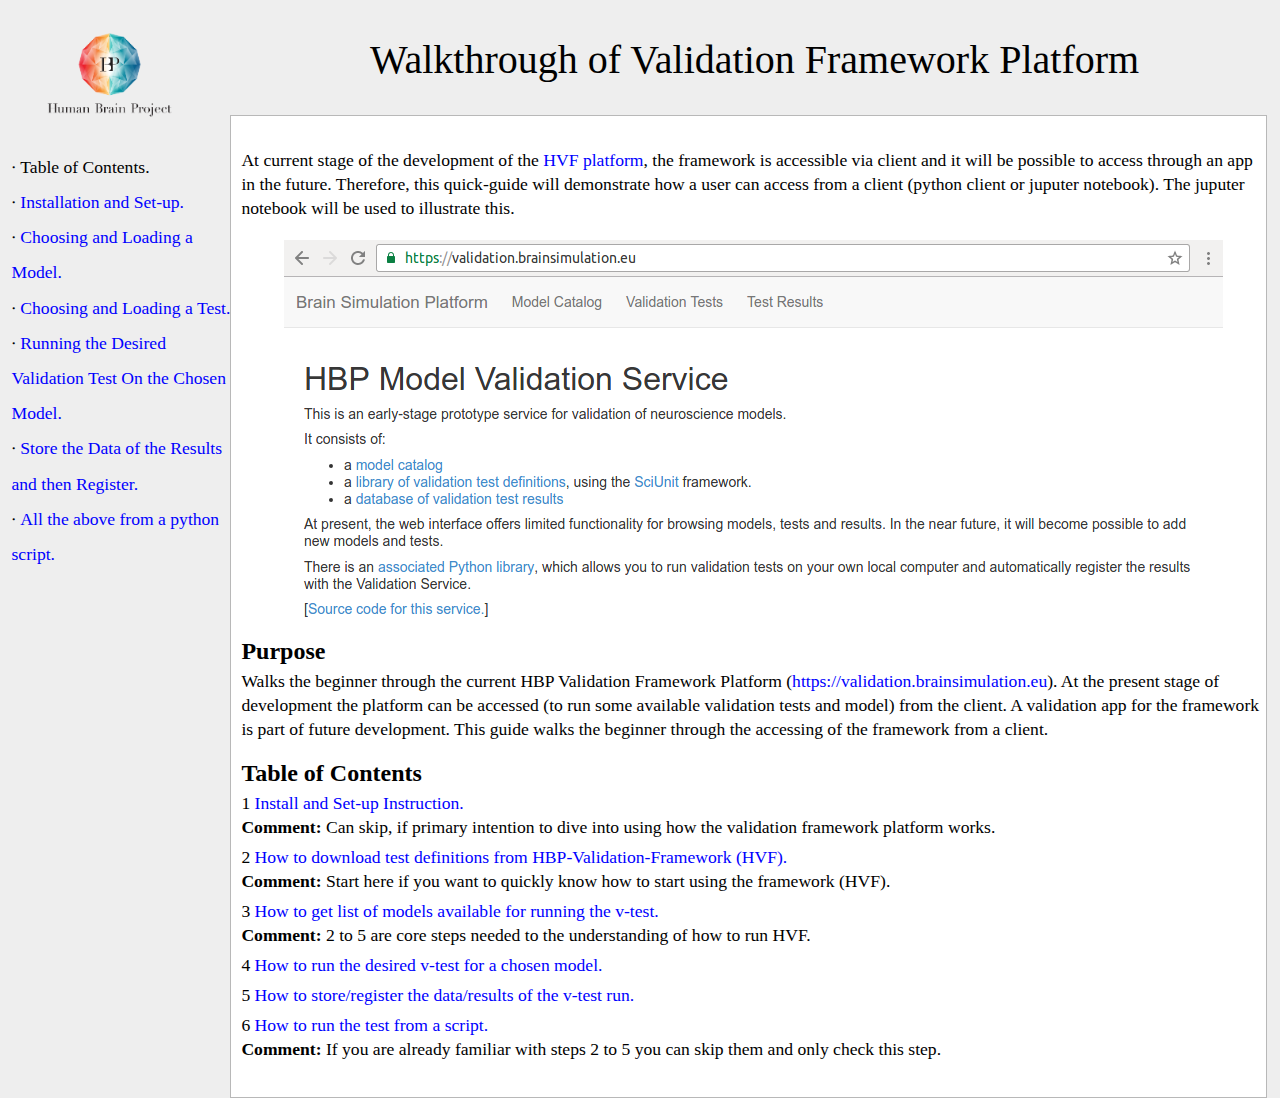
<file: index.html>
<!DOCTYPE html>

<html>

   <head>
      <meta name="description"
	     content="Walkthrough of Validation Framework Platform." />
      <title>Dive into HVF Platform</title>
	  <link rel="stylesheet" href="validation_guidebook.css" />
   </head>

   <body onload="javascript:clearCurrentLink()">
      <div id="BodyContainer">
	     <!-- Header -->
	     <div>
		    <a href="https://humanbrainproject.eu"><img src="imgs/HBP_Logo.png" alt="HBP Logo" class="logo" /></a>
			<!-- Subject Title -->
		    <div id="SubjHeading">Walkthrough of Validation Framework Platform</div>
			<br style="clear: both;" />
		 </div>
		 <!-- Menu Panel -->
	     <div id="MenuBox">
		&#x2219;&nbsp;Table of Contents.<br />
                &#x2219;&nbsp;<a href="install-setup.html">Installation and Set-up.</a><br />
		&#x2219;&nbsp;<a href="getModel.html">Choosing and Loading a Model.</a><br />
		&#x2219;&nbsp;<a href="getTest.html">Choosing and Loading a Test.</a><br />
                &#x2219;&nbsp;<a href="runTestonModel.html">Running the Desired Validation Test On the Chosen Model.</a><br />
                &#x2219;&nbsp;<a href="storeData.html">Store the Data of the Results and then Register.</a><br />
                &#x2219;&nbsp;<a href="runScript.html">All the above from a python script.</a><br />
	     </div>
	     <!-- Main Content -->
	     <div id="ContentBox">
		    <p>&nbsp;</p>
                        <p>
                           At current stage of the development of the <a target="_blank" href="https://validation.brainsimulation.eu/">HVF platform</a>, the framework is accessible via client and it will be possible to access through an app in the future. Therefore, this quick-guide will demonstrate how a user can access from a client (python client or juputer notebook). The juputer notebook will be used to illustrate this.
                        </p>
			<p>
			   <img src="imgs/vuc_home.png" alt="The HVF Platform"  class="Fullcentered" />
			</p>
            <p>
			   <h2>Purpose</h2>
			</p>
			<p>
	           Walks the beginner through the current HBP Validation Framework Platform (<a target="_blank" href="https://validation.brainsimulation.eu/">https://validation.brainsimulation.eu</a>). At the present stage of development the platform can be accessed (to run some available validation tests and model) from the client. A validation app for the framework is part of future development. This guide walks the beginner through the accessing of the framework from a client.
			</p>
			<p>
			   <h2>Table of Contents</h2>
			</p>
                        <p>
                           &#x31;&nbsp;<a href="install-setup.html">Install and Set-up Instruction.</a><br />
                           <strong>Comment:</strong> Can skip, if primary intention to dive into using how the validation framework platform works.
			</p>
 			<p>
                           &#x32;&nbsp;<a href="getModel.html">How to download test definitions from HBP-Validation-Framework (HVF).</a><br />
                           <strong>Comment:</strong> Start here if you want to quickly know how to start using the framework (HVF).
			</p>
 			<p>
                           &#x33;&nbsp;<a href="getTest.html">How to get list of models available for running the v-test.</a><br />
                           <strong>Comment:</strong> 2 to 5 are core steps needed to the understanding of how to run HVF.
			</p>
			<p>
                           &#x34;&nbsp;<a href="runTestonModel.html">How to run the desired v-test for a chosen model.</a>
			</p>
 
			<p>
                           &#x35;&nbsp;<a href="storeData.html">How to store/register the data/results of the v-test run.</a>
			</p>
 
			<p>
                           &#x36;&nbsp;<a href="runScript.html">How to run the test from a script.</a><br />
                           <strong>Comment:</strong> If you are already familiar with steps 2 to 5 you can skip them and only check this step.
                        </p>
			<p>&nbsp;</p>
		</div>
		<script type="text/javascript" src="clearlink_togglevisibility.js"></script>
		<noscript><p>Welcome, non-JavaScript-enabled browser.</p></noscript>
      </div>
   </body>
</html>
</file>
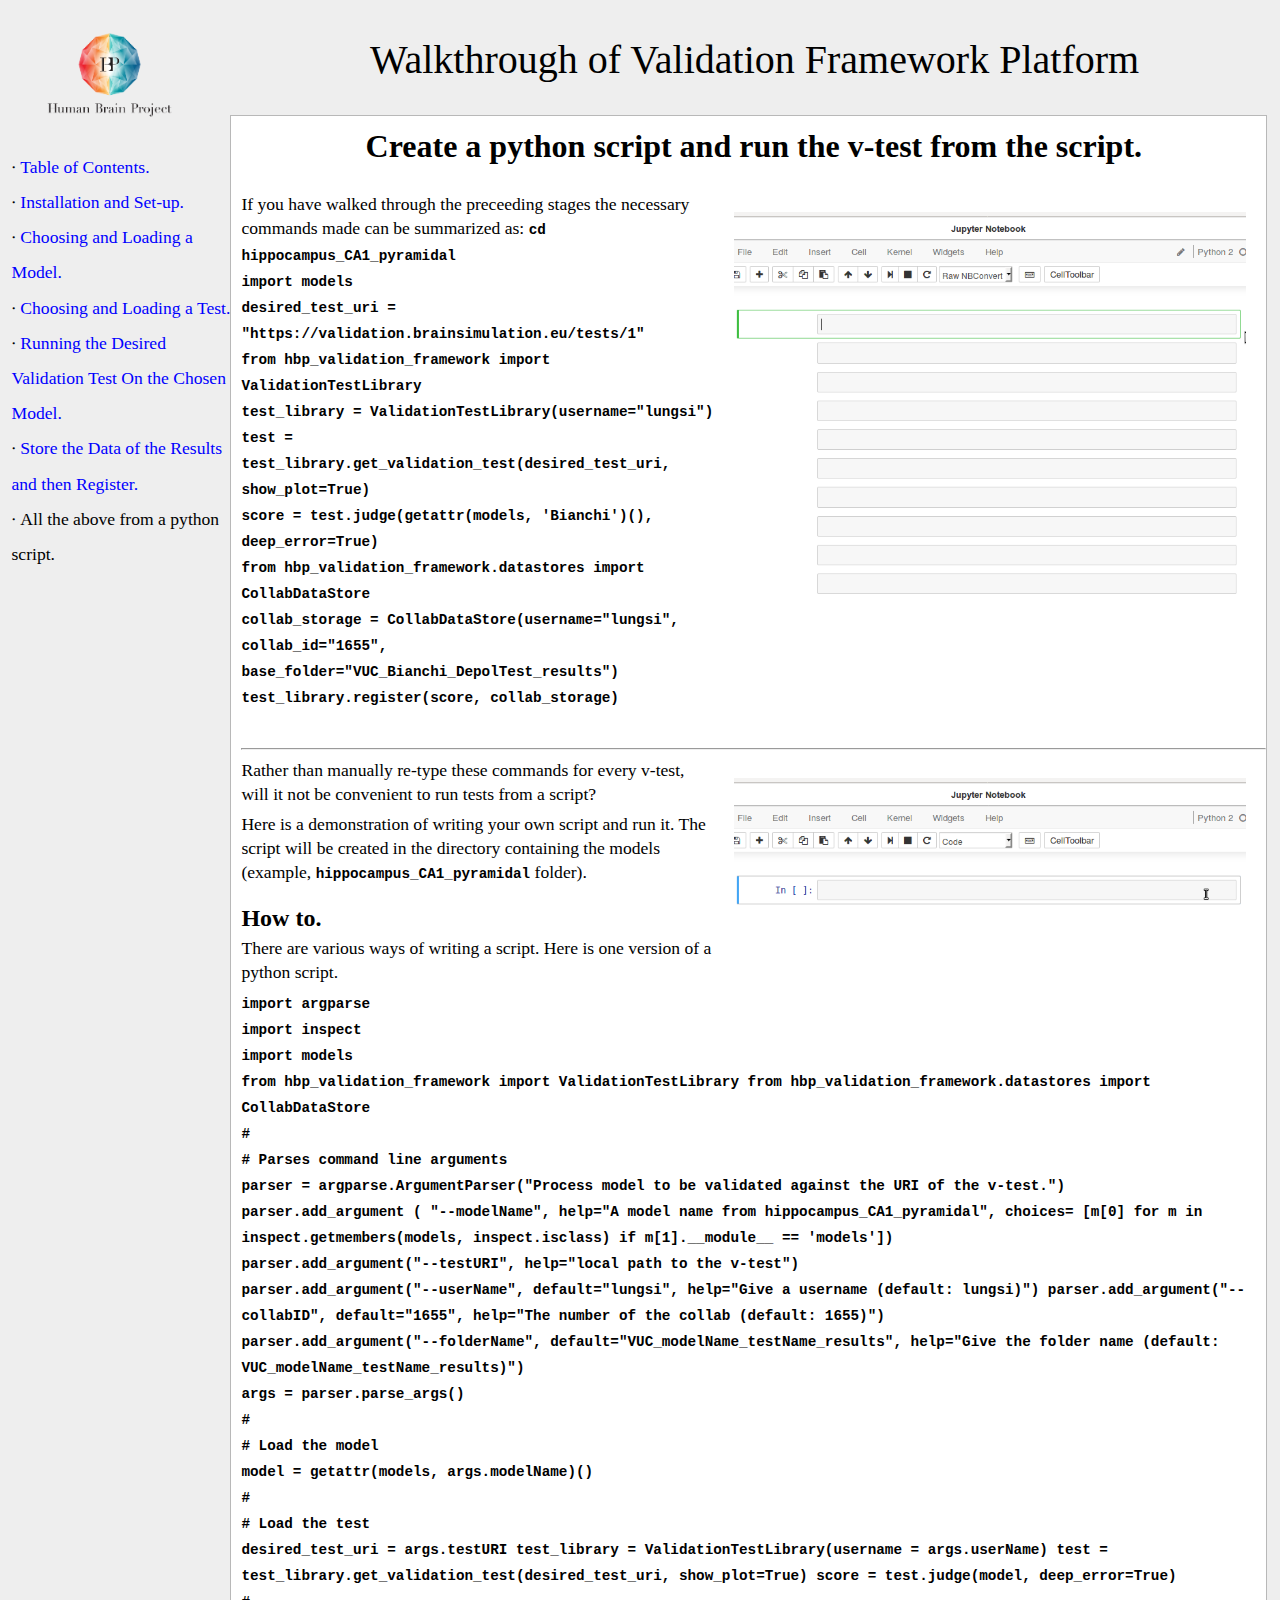
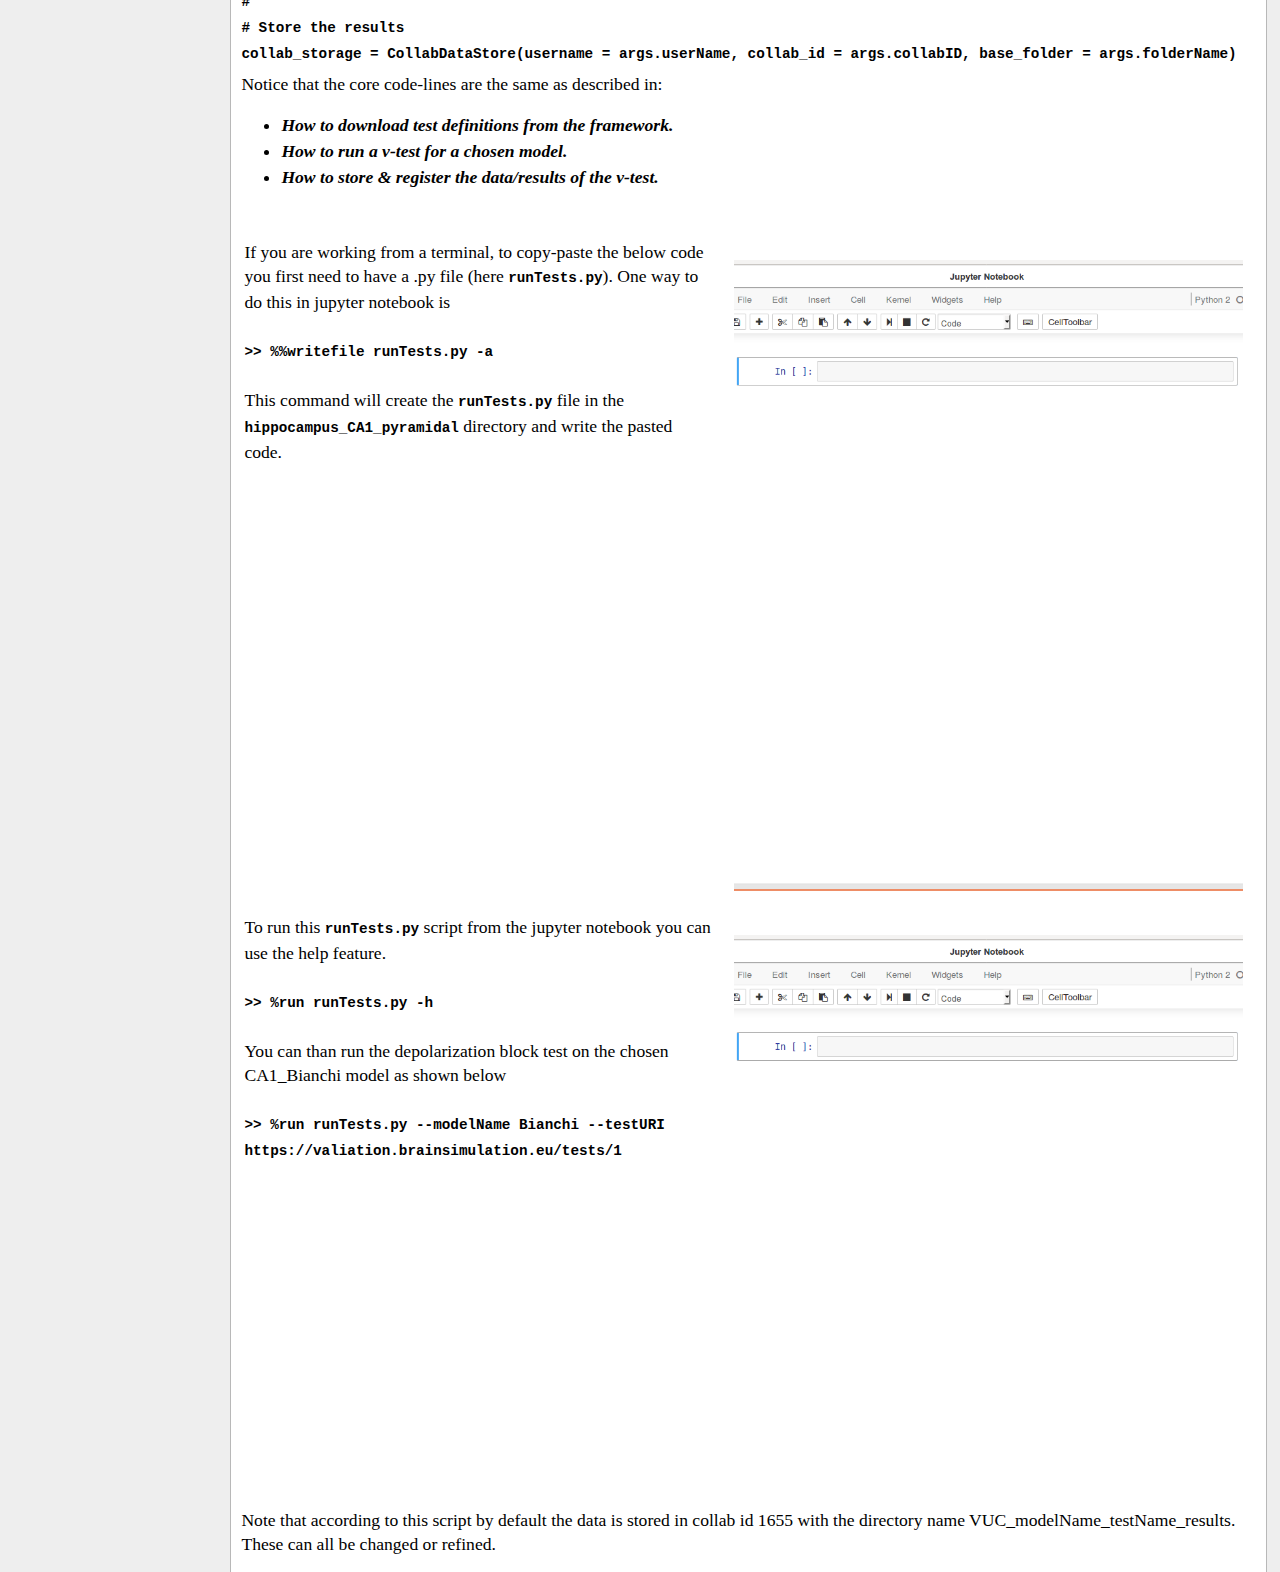
<file: runScript.html>
<!DOCTYPE html>

<html>

   <head>
      <meta name="description"
	     content="Walkthrough of Validation Framework Platform" />
      <title>Dive into HVF Platform</title>
	  <link rel="stylesheet" href="validation_guidebook.css" />
   </head>

   <body onload="javascript:clearCurrentLink()">
      <div id="BodyContainer">
	     <!-- Header -->
	     <div>
		    <a href="https://humanbrainproject.eu"><img src="imgs/HBP_Logo.png" alt="HBP Logo" class="logo" /></a>
			<!-- Subject Title -->
		    <div id="SubjHeading">Walkthrough of Validation Framework Platform</div>
			<br style="clear: both;" />
		 </div>
		 <!-- Menu Panel -->
	     <div id="MenuBox">
                &#x2219;&nbsp;<a href="index.html">Table of Contents.</a><br />
                &#x2219;&nbsp;<a href="install-setup.html">Installation and Set-up.</a><br />
		&#x2219;&nbsp;<a href="getModel.html">Choosing and Loading a Model.</a><br />
		&#x2219;&nbsp;<a href="getTest.html">Choosing and Loading a Test.</a><br />
                &#x2219;&nbsp;<a href="runTestonModel.html">Running the Desired Validation Test On the Chosen Model.</a><br />
                &#x2219;&nbsp;<a href="storeData.html">Store the Data of the Results and then Register.</a><br />
                &#x2219;&nbsp;All the above from a python script.<br />
	     </div>
	     <!-- Main Content -->
	     <div id="ContentBox">
		    <p>
	               <h1>Create a python script and run the v-test from the script.</h1>
                    </p>
		    <p>
		       <div class="Figs" onclick="enlargeImage('1')">
			 <img src="imgs/runScript1.gif" alt="Write .py script"  class="FloatRight" />
		       </div>
		    </p>
                    <p>
                       If you have walked through the preceeding stages the necessary commands made can be summarized as:
                       <code>cd hippocampus_CA1_pyramidal</code><br />
                       <code>import models</code><br />
                       <code>desired_test_uri = "https://validation.brainsimulation.eu/tests/1"</code><br />
                       <code>from hbp_validation_framework import ValidationTestLibrary</code><br />
                       <code>test_library = ValidationTestLibrary(username="lungsi")</code><br />
                       <code>test = test_library.get_validation_test(desired_test_uri, show_plot=True)</code><br />
                       <code>score = test.judge(getattr(models, 'Bianchi')(), deep_error=True)</code><br />
                       <code>from hbp_validation_framework.datastores import CollabDataStore</code><br />
                       <code>collab_storage = CollabDataStore(username="lungsi", collab_id="1655", base_folder="VUC_Bianchi_DepolTest_results")</code><br />
                       <code>test_library.register(score, collab_storage)</code><br />
                    </p>
                    <p>&nbsp;</p>
                    <hr>
		    <p>
		       <div class="Figs" onclick="enlargeImage('2')">
			 <img src="imgs/runScript2.gif" alt="Write .py script"  class="FloatRight" />
		       </div>
		    </p>
                    <p>
                       Rather than manually re-type these commands for every v-test, will it not be convenient to run tests from a script?
                    </p>
                    <p>
                       Here is a demonstration of writing your own script and run it. The script will be created in the directory containing the models (example, <code>hippocampus_CA1_pyramidal</code> folder).
                    </p>
 		    <p>
		       <h2>How to.</h2>
		    </p>
		    <p>
		       There are various ways of writing a script. Here is one version of a python script.
		    </p>
		    <p>
		       <code>import argparse</code><br />
		       <code>import inspect</code><br />
		       <code>import models</code><br />
		       <code>from hbp_validation_framework import ValidationTestLibrary from hbp_validation_framework.datastores import CollabDataStore</code><br />
		       <code>#</code><br />
		       <code># Parses command line arguments</code><br />
		       <code>parser = argparse.ArgumentParser("Process model to be validated against the URI of the v-test.")</code><br />
		       <code>parser.add_argument ( "--modelName", help="A model name from hippocampus_CA1_pyramidal", choices= [m[0] for m in inspect.getmembers(models, inspect.isclass) if m[1].__module__ == 'models'])</code><br />
		       <code>parser.add_argument("--testURI", help="local path to the v-test")</code><br />
		       <code>parser.add_argument("--userName", default="lungsi", help="Give a username (default: lungsi)") parser.add_argument("--collabID", default="1655", help="The number of the collab (default: 1655)")</code><br />
		       <code>parser.add_argument("--folderName", default="VUC_modelName_testName_results", help="Give the folder name (default: VUC_modelName_testName_results)")</code><br />
		       <code>args = parser.parse_args()</code><br />
		       <code>#</code><br />
		       <code># Load the model</code><br />
		       <code>model = getattr(models, args.modelName)()</code><br />
		       <code>#</code><br />
		       <code># Load the test</code><br />
		       <code>desired_test_uri = args.testURI test_library = ValidationTestLibrary(username = args.userName) test = test_library.get_validation_test(desired_test_uri, show_plot=True) score = test.judge(model, deep_error=True)</code><br />
		       <code>#</code><br />
		       <code># Store the results</code><br />
		       <code>collab_storage = CollabDataStore(username = args.userName, collab_id = args.collabID, base_folder = args.folderName)</code>
		    </p>
                    <p>
                       Notice that the core code-lines are the same as described in:
                       <ul>
                          <li>How to download test definitions from the framework.</li>
                          <li>How to run a v-test for a chosen model.</li>
                          <li>How to store & register the data/results of the v-test.</li>
                       </ul> 
                    </p>
		    <p>&nbsp;</p>
                    <p>
                            <table style="width:100%">
                               <tr>
                                  <td>
                                     <div class="Figs" onclick="enlargeImage('3')">
				        <img src="imgs/runScript3.gif" alt="Install sciunit"  class="FloatRight" />
			             </div>
                                     If you are working from a terminal, to copy-paste the below code you first need to have a .py file (here <code>runTests.py</code>). One way to do this in jupyter notebook is<br />
                                     &nbsp;<br />
                                     <code>>>&nbsp;%%writefile runTests.py -a</code><br />
                                     &nbsp;<br />
                                     This command will create the <code>runTests.py</code> file in the <code>hippocampus_CA1_pyramidal</code> directory and write the pasted code.
                                  </td>
                               </tr>
                               <tr>
                                  <td>
                                     <div class="Figs" onclick="enlargeImage('4')">
				        <img src="imgs/runScript4.gif" alt="Install sciunit"  class="FloatRight" />
			             </div>
                                     To run this <code>runTests.py</code> script from the jupyter notebook you can use the help feature.<br />
                                     &nbsp;<br />
                                     <code>>> %run runTests.py -h</code><br />
                                     &nbsp;<br />
                                     You can than run the depolarization block test on the chosen CA1_Bianchi model as shown below<br />
                                     &nbsp;<br />
                                     <code>>> %run runTests.py --modelName Bianchi --testURI https://valiation.brainsimulation.eu/tests/1</code><br />
                                  </td>
                               </tr>
                            </table>
                    </p>
                    <p>
                       Note that according to this script by default the data is stored in collab id 1655 with the directory name VUC_modelName_testName_results. These can all be changed or refined.
                    </p>
		    <p>&nbsp;</p>
		</div>
		<script type="text/javascript" src="clearlink_togglevisibility.js"></script>
		<noscript><p>Welcome, non-JavaScript-enabled browser.</p></noscript>
      </div>
   </body>
</html>
</file>
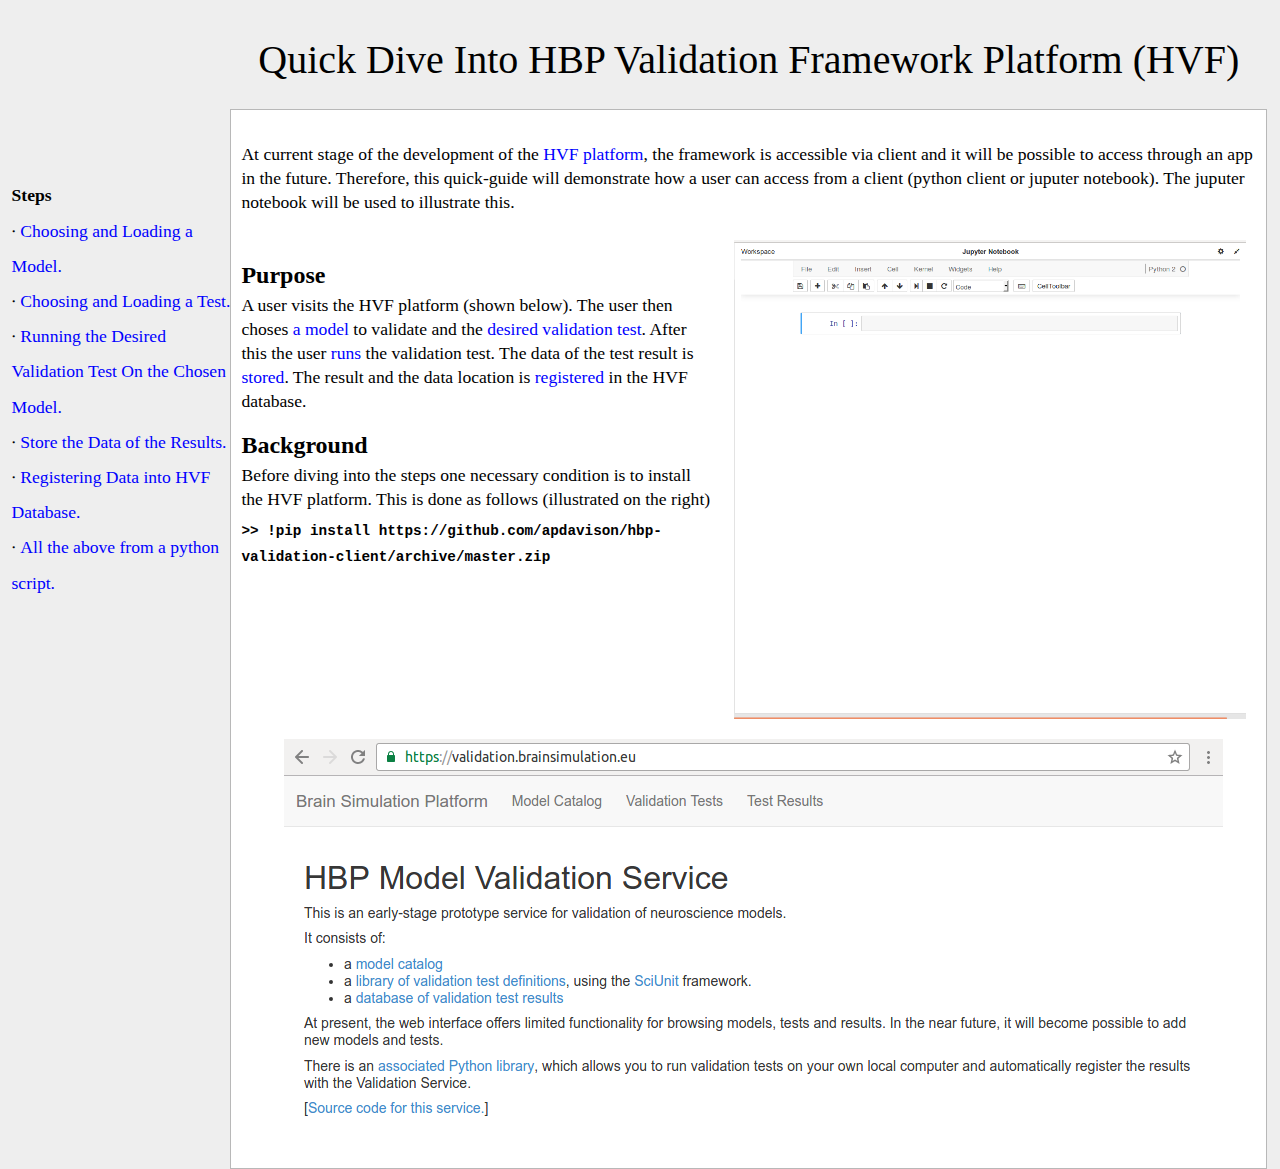
<file: start.html>
<!DOCTYPE html>

<html>

   <head>
      <meta name="description"
	     content="Quick Dive Into HBP Validation Framework Platform (HVF)." />
      <title>Dive into HVF Platform</title>
	  <link rel="stylesheet" href="validation_guidebook.css" />
   </head>

   <body onload="javascript:clearCurrentLink()">
      <div id="BodyContainer">
	     <!-- Header -->
	     <div>
		    <!-- <a href="xxxxx"><img src="xxxxx" alt="xxxxx" class="logo" /></a> -->
			<!-- Subject Title -->
		    <div id="SubjHeading">Quick Dive Into HBP Validation Framework Platform (HVF)</div>
			<br style="clear: both;" />
		 </div>
		 <!-- Menu Panel -->
	     <div id="MenuBox">
	        &nbsp;<br />
			<b>Steps</b><br />
			&#x2219;&nbsp;<a href="getModel.html">Choosing and Loading a Model.</a><br />
			&#x2219;&nbsp;<a href="getTest.html">Choosing and Loading a Test.</a><br />
                        &#x2219;&nbsp;<a href="runTestonModel.html">Running the Desired Validation Test On the Chosen Model.</a><br />
                        &#x2219;&nbsp;<a href="storeData.html">Store the Data of the Results.</a><br />
                        &#x2219;&nbsp;<a href="registerData.html">Registering Data into HVF Database.</a><br />
                        &#x2219;&nbsp;<a href="runScript.html">All the above from a python script.</a><br />
	     </div>
	     <!-- Main Content -->
	     <div id="ContentBox">
		    <p>&nbsp;</p>
                        <p>
                           At current stage of the development of the <a target="_blank" href="https://validation.brainsimulation.eu/">HVF platform</a>, the framework is accessible via client and it will be possible to access through an app in the future. Therefore, this quick-guide will demonstrate how a user can access from a client (python client or juputer notebook). The juputer notebook will be used to illustrate this.
                        </p>
			<p>
			   <div class="Figs" onclick="enlargeImage('1')">
				   <img src="imgs/installhbpvalidframework.gif" alt="Install HVF"  class="FloatRight" /> <br />
                           </div>
			</p>
            <p>
			   <h2>Purpose</h2>
			</p>
			<p>
	           A user visits the HVF platform (shown below). The user then choses <a href="getModel.html">a model</a> to validate and the <a href="getTest.html">desired validation test</a>. After this the user <a href="runTestonModel.html">runs</a> the validation test. The data of the test result is <a href="storeData.html">stored</a>. The result and the data location is <a href="registerData.html">registered</a> in the HVF database.
			</p>
			<p>
			   <h2>Background</h2>
			</p>
                        <p>
                           Before diving into the steps one necessary condition is to install the HVF platform. This is done as follows (illustrated on the right)
                        </p>
			<p>
			   <strong><code>>> !pip install https://github.com/apdavison/hbp-validation-client/archive/master.zip</code></strong>
                        </p>
                        <p>
                           <img src="imgs/vuc_home.png" alt="The HVF Platform"  class="Fullcentered" />
                        </p>
			<p>&nbsp;</p>
		</div>
		<script type="text/javascript" src="clearlink_togglevisibility.js"></script>
		<noscript><p>Welcome, non-JavaScript-enabled browser.</p></noscript>
      </div>
   </body>
</html>
</file>
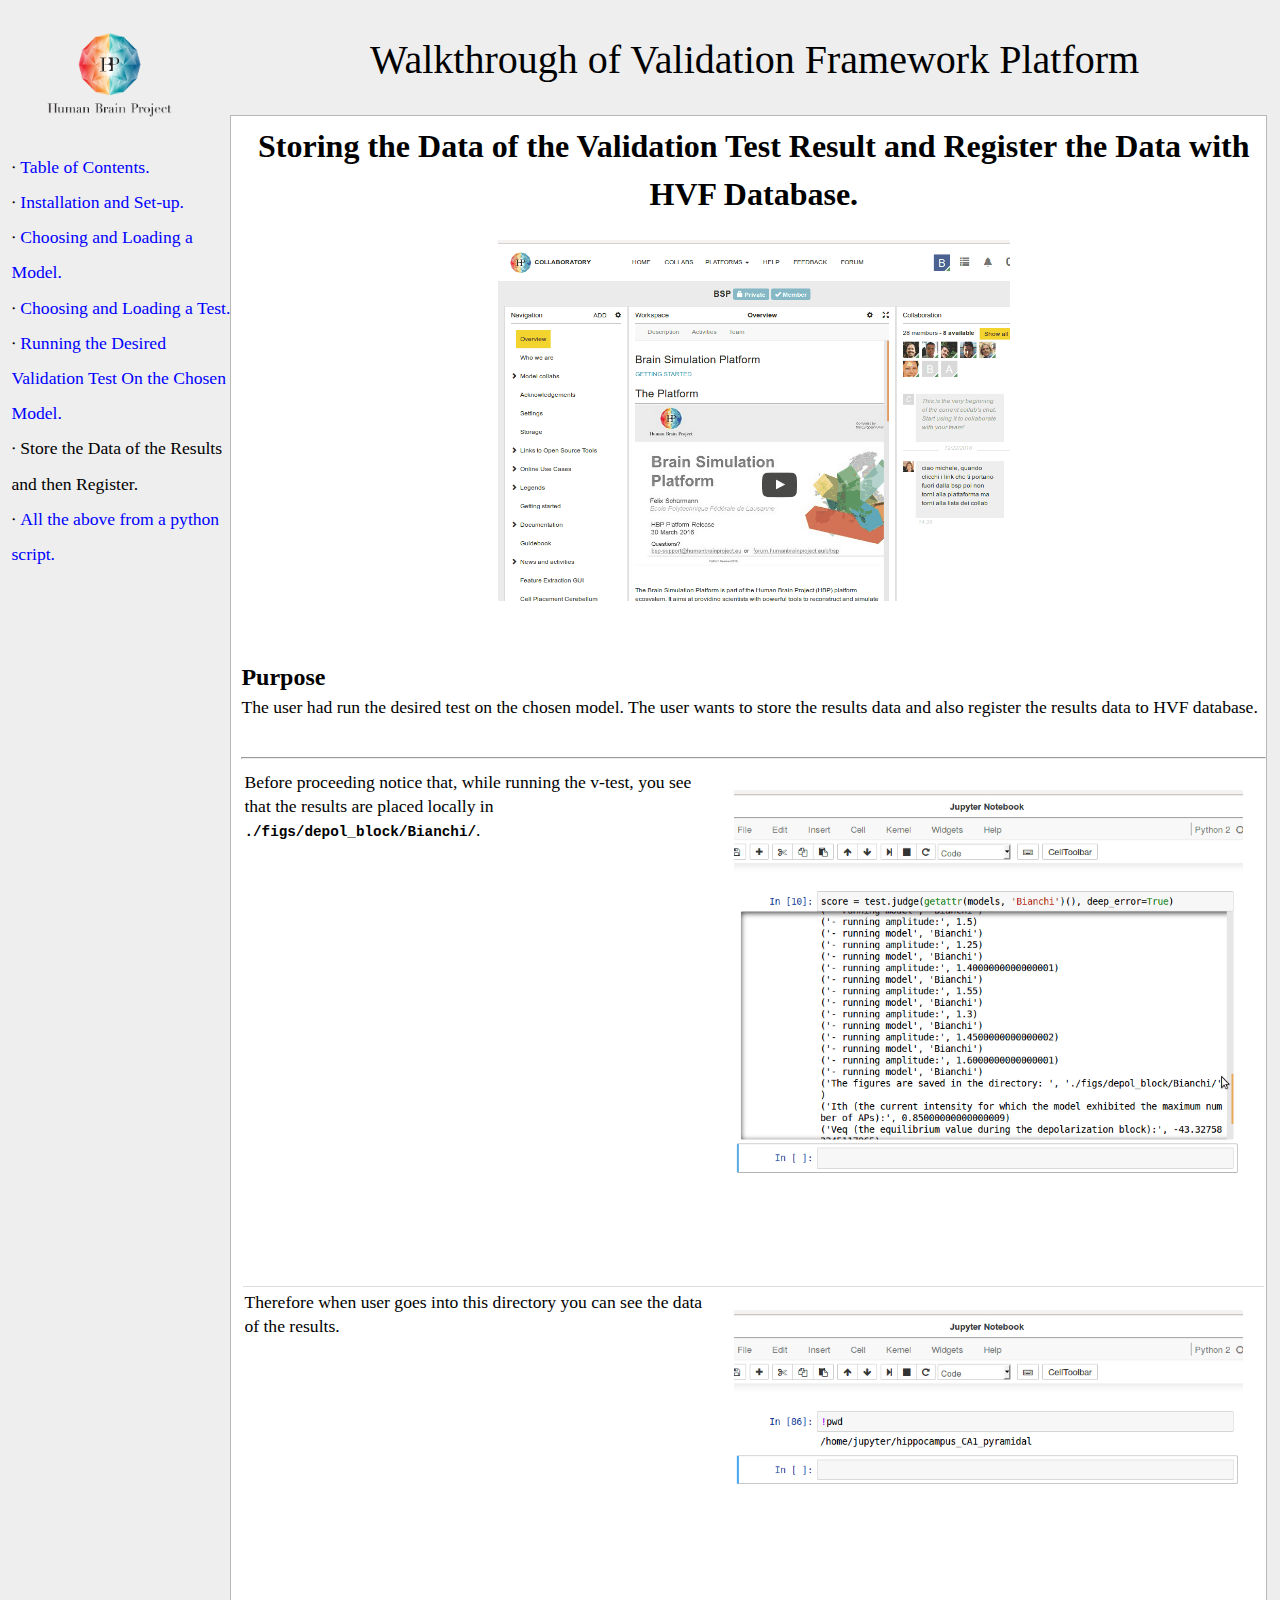
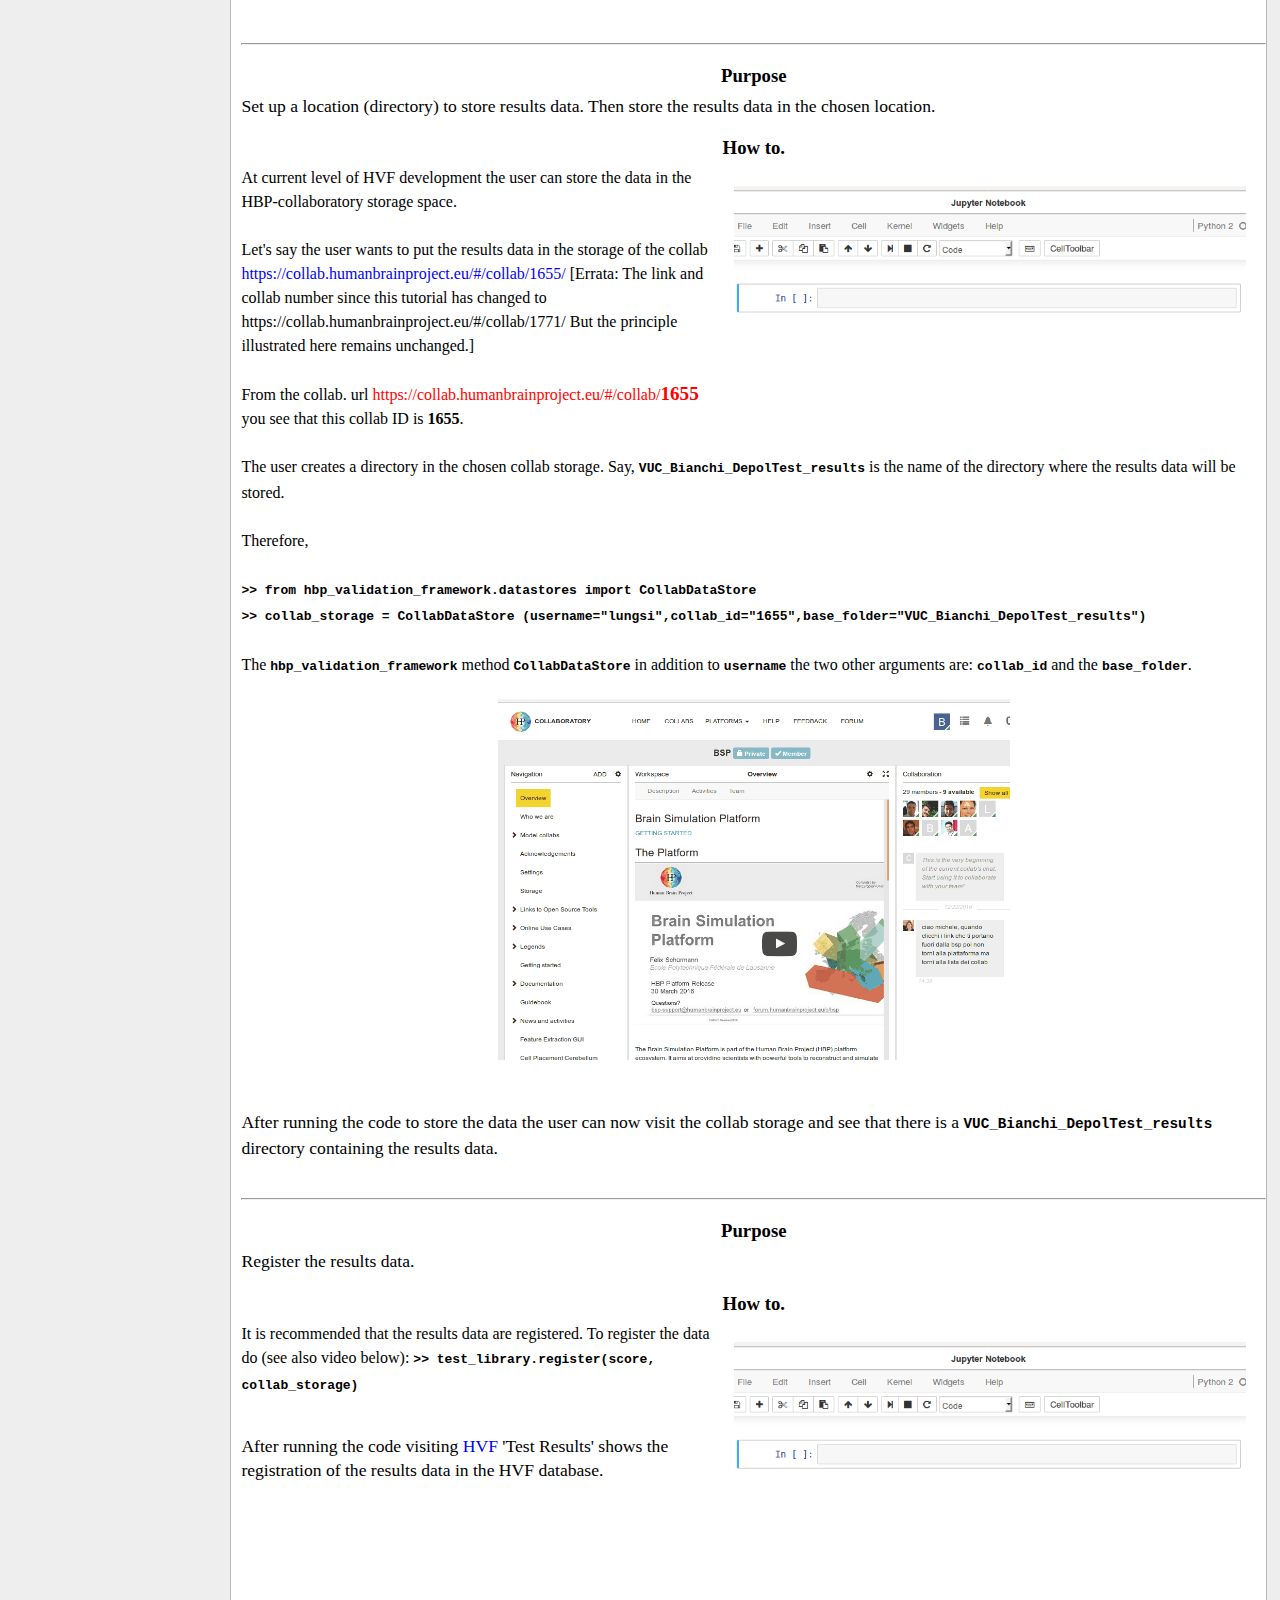
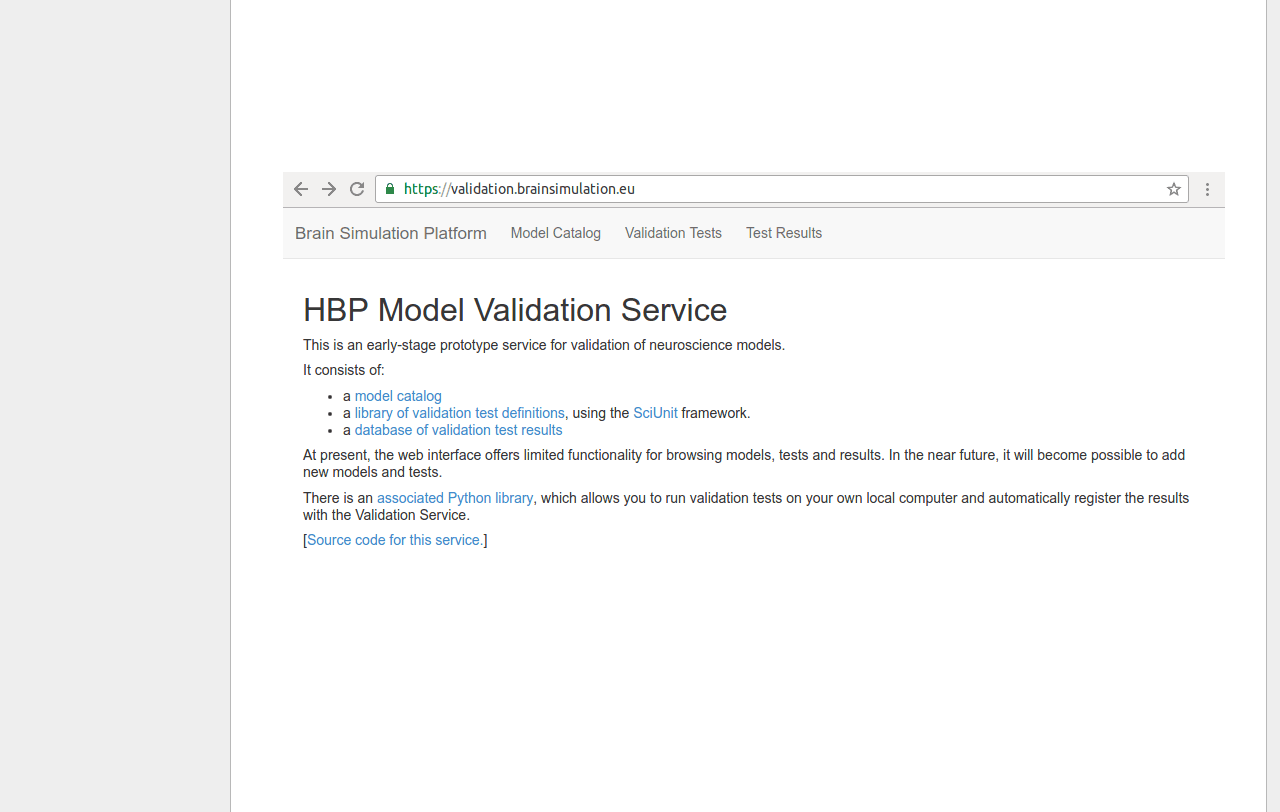
<file: storeData.html>
<!DOCTYPE html>

<html>

   <head>
      <meta name="description"
	     content="Walkthrough of Validation Framework Platform" />
      <title>Dive into HVF Platform</title>
	  <link rel="stylesheet" href="validation_guidebook.css" />
   </head>

   <body onload="javascript:clearCurrentLink()">
      <div id="BodyContainer">
	     <!-- Header -->
	     <div>
		    <a href="https://humanbrainproject.eu"><img src="imgs/HBP_Logo.png" alt="HBP Logo" class="logo" /></a>
			<!-- Subject Title -->
		    <div id="SubjHeading">Walkthrough of Validation Framework Platform</div>
			<br style="clear: both;" />
		 </div>
		 <!-- Menu Panel -->
	     <div id="MenuBox">
                &#x2219;&nbsp;<a href="index.html">Table of Contents.</a><br />
                &#x2219;&nbsp;<a href="install-setup.html">Installation and Set-up.</a><br />
		&#x2219;&nbsp;<a href="getModel.html">Choosing and Loading a Model.</a><br />
		&#x2219;&nbsp;<a href="getTest.html">Choosing and Loading a Test.</a><br />
                &#x2219;&nbsp;<a href="runTestonModel.html">Running the Desired Validation Test On the Chosen Model.</a><br />
                &#x2219;&nbsp;Store the Data of the Results and then Register.<br />
                &#x2219;&nbsp;<a href="runScript.html">All the above from a python script.</a><br />
	     </div>
	     <!-- Main Content -->
	     <div id="ContentBox">
		    <p>
	               <h1>Storing the Data of the Validation Test Result and Register the Data with HVF Database.</h1>
                    </p>
                    <p>
                       <div class="Figs" onclick="enlargeImage('1')">
				   <img src="imgs/storeResults1.gif" alt="Storing the results data"  class="Half" /> <br />
		       </div>
                    </p>
                    <p>
	               <h2>Purpose</h2>
		    </p>
                    <p>
                       The user had run the desired test on the chosen model. The user wants to store the results data and also register the results data to HVF database.
                    </p>
		    <p>&nbsp;</p>
                    <hr>
                    <p>
                       <table style="width:100%">
                          <tr>
                             <td style="border-bottom: 1px solid #ddd;">
                                <div class="Figs" onclick="enlargeImage('2')">
			        <img src="imgs/storeResults2.gif" alt="Install sciunit"  class="FloatRight" />
			        </div>
                                Before proceeding notice that, while running the v-test, you see that the results are placed locally in <code>./figs/depol_block/Bianchi/</code>.                      
                             </td>
                          </tr>
                          <tr>
                             <td>
                                <div class="Figs" onclick="enlargeImage('3')">
			        <img src="imgs/storeResults3.gif" alt="Install sciunit"  class="FloatRight" />
			        </div>
                                Therefore when user goes into this directory you can see the data of the results.
                             </td>
                          </tr>
                      </table>
		    </p>
                    <p>&nbsp;</p>
                    <hr>
                    <p>
                       <h3>Purpose</h3>
                    </p>
                    <p>
                       Set up a location (directory) to store results data. Then store the results data in the chosen location.
                    </p>
                    <p>
                       <h3>How to.</h3>
                    </p>
                    <p>
                       <div class="Figs" onclick="enlargeImage('4')">
		          <img src="imgs/storeResults4.gif" alt="Install sciunit"  class="FloatRight" />
		       </div>
                       At current level of HVF development the user can store the data in the HBP-collaboratory storage space.<br />
                       &nbsp;<br />
                       Let's say the user wants to put the results data in the storage of the collab <a target="_blank" href="https://collab.humanbrainproject.eu/#/collab/1771/nav/15952">https://collab.humanbrainproject.eu/#/collab/1655/</a> [Errata: The link and collab number since this tutorial has changed to https://collab.humanbrainproject.eu/#/collab/1771/ But the principle illustrated here remains unchanged.]<br />
                       &nbsp;<br />
                       From the collab. url <font color="red">https://collab.humanbrainproject.eu/#/collab/<strong><big>1655</big></strong></font> you see that this collab ID is <strong>1655</strong>.<br />
                       &nbsp;<br />
                       The user creates a directory in the chosen collab storage. Say, <code>VUC_Bianchi_DepolTest_results</code> is the name of the directory where the results data will be stored.<br />
                       &nbsp;<br />
                       Therefore,<br />
                       &nbsp;<br />
                       <code>>>&nbsp;from&nbsp;hbp_validation_framework.datastores import CollabDataStore</code><br />
                       
                       <code>>>&nbsp;collab_storage&nbsp;=&nbsp;CollabDataStore (username="lungsi",collab_id="1655",base_folder="VUC_Bianchi_DepolTest_results")</code><br />
                       &nbsp;<br />
                       The <code>hbp_validation_framework</code> method <code>CollabDataStore</code> in addition to <code>username</code> the two other arguments are: <code>collab_id</code> and the <code>base_folder</code>.
                    </p>
                    <p>
                      <div class="Figs" onclick="enlargeImage('5')">
			<img src="imgs/storeResults5.gif" alt="Storing the results data"  class="Half" /> <br />
		      </div>
                    </p>
                    <p>
                      After running the code to store the data the user can now visit the collab storage and see that there is a <code>VUC_Bianchi_DepolTest_results</code> directory containing the results data.
                    </p>
                    <p>&nbsp;</p>
                    <hr>
                    <p>
                       <h3>Purpose</h3>
                    </p>
                    <p>
                       Register the results data.
                    </p>
                    <p>
                       <h3>How to.</h3>
                    </p>
                       <div class="Figs" onclick="enlargeImage('6')">
		          <img src="imgs/storeResults6.gif" alt="Install sciunit"  class="FloatRight" />
          	       </div>
                       It is recommended that the results data are registered. To register the data do (see also video below):

                       <code>>>&nbsp;test_library.register(score, collab_storage)</code>
                    </p>
                    <p>&nbsp;</p>
                    <p>
                       After running the code visiting <a target="_blank" href="https://validation.brainsimulation.eu/">HVF</a> 'Test Results' shows the registration of the results data in the HVF database.
                    </p>
                    <p>
		       <img src="imgs/HVF_Results.gif" alt="HVF Test Catalog"  class="Fullcentered" />
		    </p>
   		    <p>&nbsp;</p>
		</div>
		<script type="text/javascript" src="clearlink_togglevisibility.js"></script>
		<noscript><p>Welcome, non-JavaScript-enabled browser.</p></noscript>
      </div>
   </body>
</html>
</file>
<file: validation_guidebook.css>
body {
margin:0;
padding:0;
background-color: #eee;
font-family: Times,sans-serif;
font-size: 100%;
width:100%;
line-height: 150%;
}
#BodyContainer {
position: relative;
max-width: 90%;
min-width: 10%;
}
#SubjHeading{
margin-left: 15%;
margin-right: -15%;
margin-top: 0%;
margin-bottom:3%;
border-style: none;
padding-top: 3%;
padding-left: 0px;
padding-right: 0px;
background-color: #eee;
font-size: 250%;
font-weight: normal;
text-align: center;
line-height: 125%;
}
#MenuBox {
position: absolute;
margin-left: 1%;
margin-right: 80%;
border-left-width: 1px;
border-right-width: 1px;
border-top-width: 1px;
border-bottom-width: 1px;
border-style: none;
border-color: #B8B8B8;
padding-top: 0px;
font-size: 110%;
line-height: 200%;
}
#ContentBox {
position: relative;
margin-top: -3%;
margin-left: 20%;
margin-right: -10%;
border-left-width: 1px;
border-right-width: 1px;
border-top-width: 1px;
border-bottom-width: 1px;
border-style: solid;
border-color: #B8B8B8;
padding-top: 0px;
padding-left: 10px;
padding-right: 0px;
background-color: white;
}
#ContentHeader {
text-align: left;
}
#Footer {
text-align: left;
}
h1 {
border-style: none;
color: black;
text-align: center;
margin-top: 0px;
line-height: 150%;
}
h2 {
color: black;
margin-bottom: 0px;
}
h3 {
color: black;
text-align: center;
margin-bottom: 0px;
}
p {
margin-top: 2px;
font-size: 110%;
font-weight: normal;
margin-bottom: 6px;
}
li {
font-style: italic;
font-size: 110%;
font-weight: bold;
line-height: 1.5;
}
li.unbold{
font-style: normal;
font-size: 110%;
font-weight: normal;
line-height: 1.5;
}
img.Fullcentered {
margin: 20px;
max-width: 100%;
height: auto;
display: block;
margin-left: auto;
margin-right: auto;
border:none;
}
img.logo {
float: left;
max-width: 13%;
margin-left: 3%;
height: auto;
border: none;
}
a:link {
text-decoration: none;
}
a:active{
color: red;
}
a {
color: #0000ff;
}
a img {
border: none;
outline:none;
}
a:hover {
cursor:pointer;
}
a.dwnlink:visited {
color: red;
}
table {
}
td, th {
font-size: 110%;
}
.Figs {
cursor: zoom-in;
}
.Figs img.FloatRight {
float: right;
margin: 20px;
max-width: 50%;
height: auto;
display: block;
border:none;
}
.Figs img.Half {
margin: 20px;
max-width: 50%;
height: auto;
display: block;
margin-left: auto;
margin-right: auto;
text-align: center;
border:none;
}
code {
    font-weight: bold;
}
</file>
